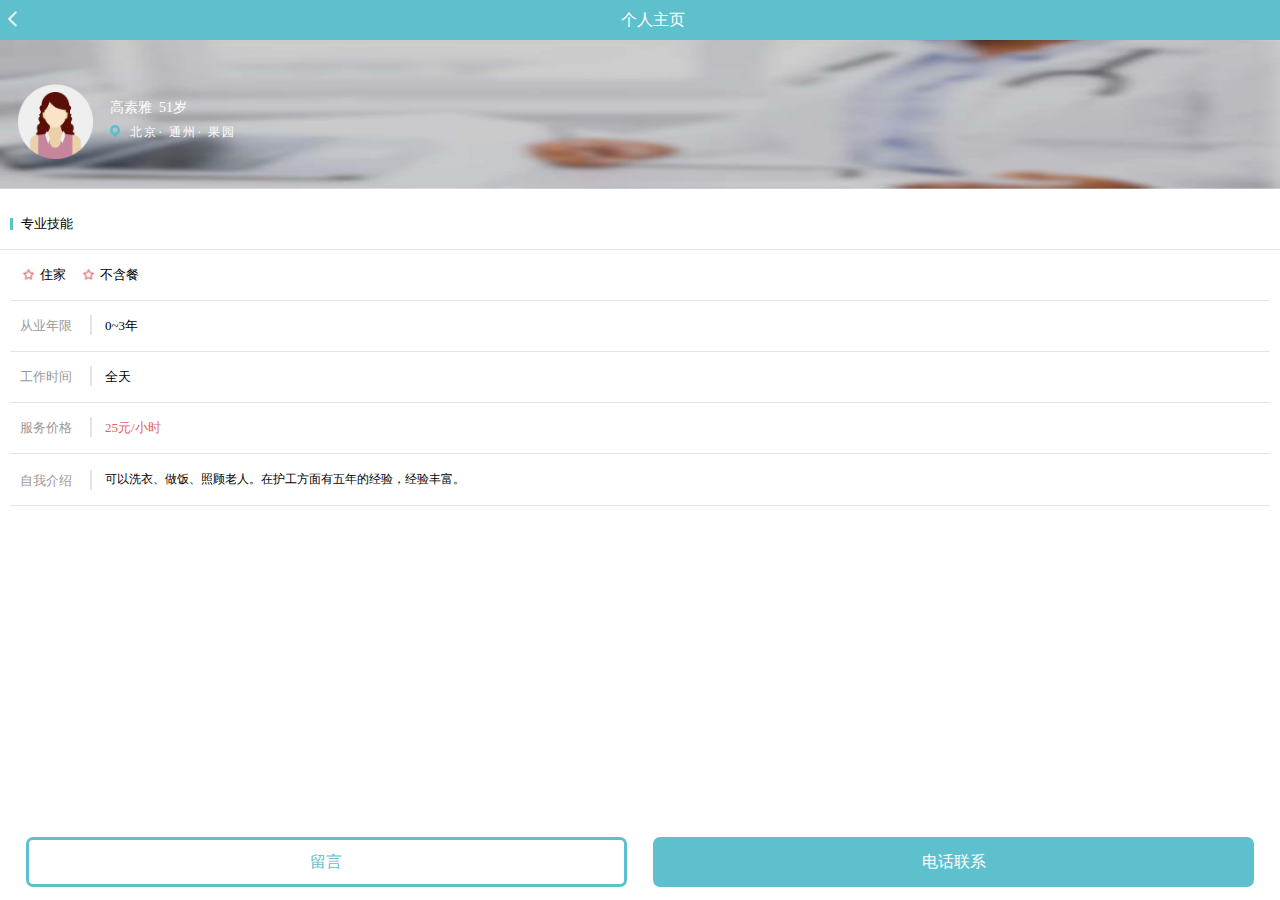
<file: index.html>
<!DOCTYPE html>
<html lang="en">
<head>
	<meta charset="UTF-8">
	<title>护工信息页面</title>
	<link rel="stylesheet" href="task5.css">
	<meta name="viewport" content="width=device-width, initial-scale=1.0, maximum-scale=1.0, user-scalable=0">	
</head>
<body>
	<header>
	  <img class="img_1" src="task5_3.png" alt="返回">
	  <span class="text_1">个人主页</span>
	</header>
	<main class="main">
	  <div class="box_1">
	    <img class="img_2" src="task5_1.jpg" alt="背景图">
	    <img class="img_3" src="task5_4.png" alt="人物头像">
	    <div class="box_2">
	      <span class="text_2">高素雅</span><span class="text_3">51岁</span>
	    </div>
	    <div class=box_3>
	      <img class="img_4" src="task5_5.png" alt="坐标标">
	      <span>北京</span>·
	      <span>通州</span>·
	      <span>果园</span>
	    </div>
	  </div>
	  <div>
	    <div class="box_4">
	      <div class="photo_1"></div>
	      <span>专业技能</span>
	    </div>
	    <div class="box_5">
	      <img class="img_5" src="task5_6.jpg" alt="五角星标记">
	      <span>住家</span>
	      <img class="img_6" src="task5_6.jpg" alt="五角星标记">
	      <span>不含餐</span>
	    </div>
	    <div class="box_6">
	      <span class="text_4">从业年限</span>
	      <div class="photo_2"></div>
	      <span>0~3年</span>
        </div>
        <div class="box_7">
	      <span class="text_4">工作时间</span>
	      <div class="photo_2"></div>
	      <span>全天</span>
        </div>
        <div class="box_6">
	      <span class="text_4">服务价格</span>
	      <div class="photo_2"></div>
	      <span class="text_5">25元/小时</span>
        </div>
        <div class="box_8">
          <div class="box_8-1">
	        <div class="text_6">自我介绍</div>
	        <div class="photo_3"></div>
	      </div>
	      <div class="box_8-2">
	        <span class="text_7">可以洗衣、做饭、照顾老人。在护工方面有五年的经验，经验丰富。</span>
	      </div>
        </div>
	  </div>
	</main>
	<footer>
      <button class="submit_1">留言</button>
      <button class="submit_2">电话联系</button>
	</footer>
</body>
</html>
</file>
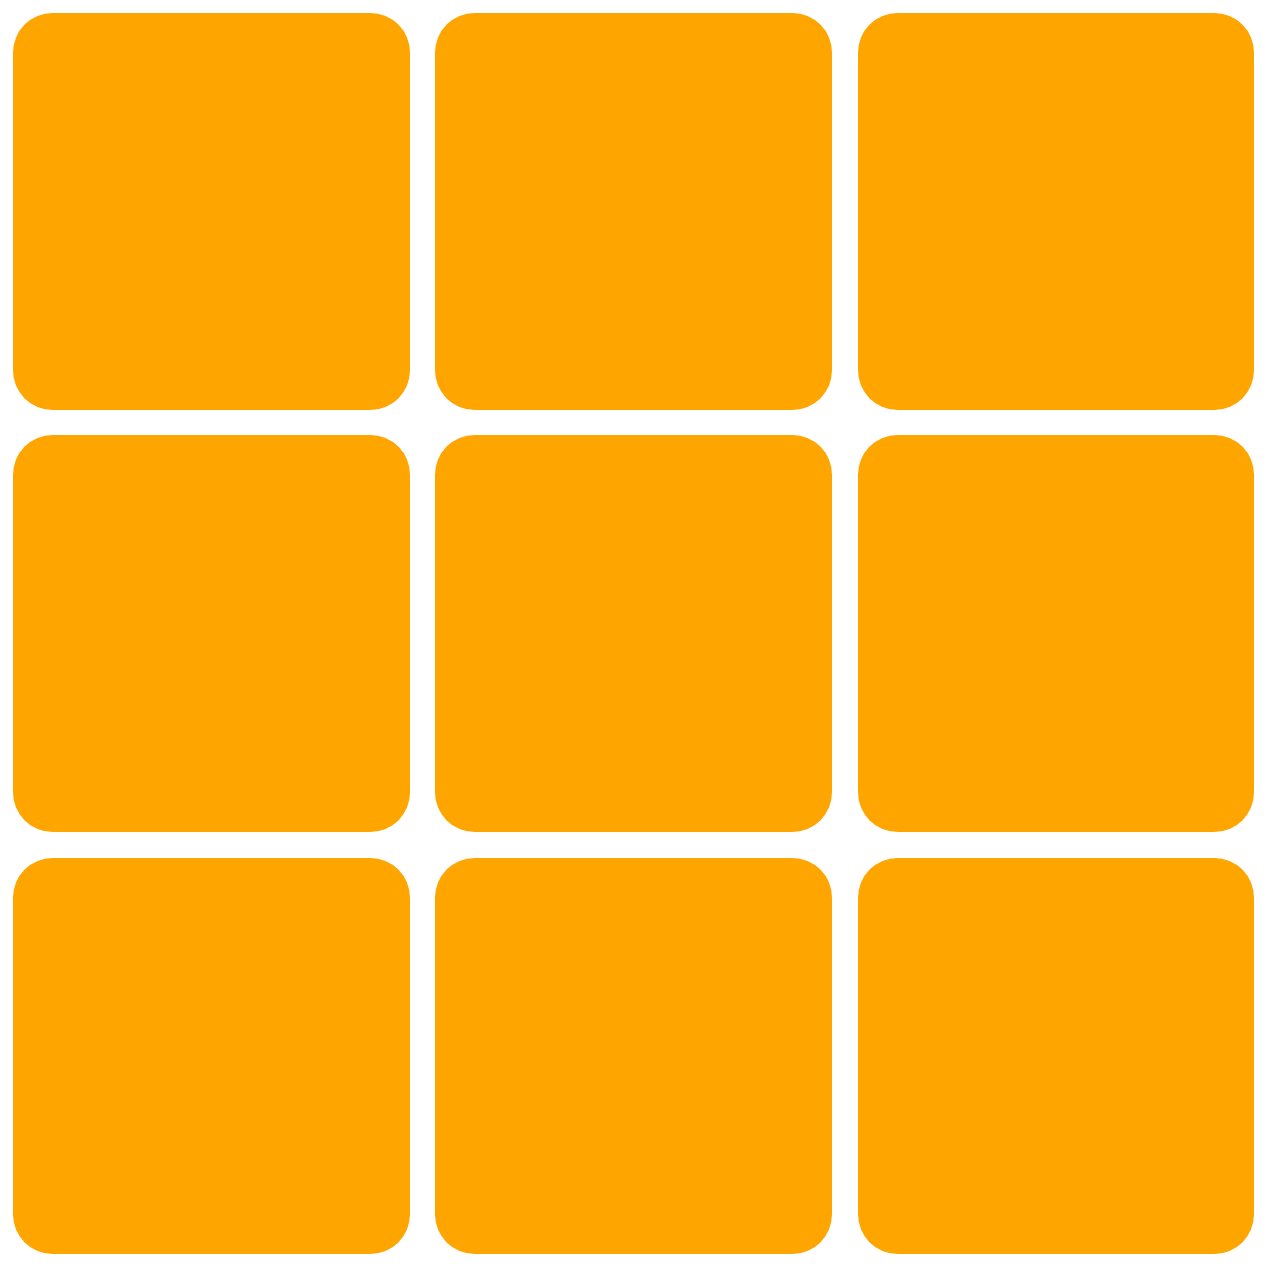
<file: 001html.html>
<!DOCTYPE html>
<html lang="en">
<head>
    <meta charset="UTF-8">
    <title>九宫格</title>
    <link rel="stylesheet" href="001css.css">
</head>
<body>
    <div>
       <div class="demo1"></div>
       <div class="demo2"></div>
       <div class="demo3"></div>
       <div class="demo4"></div>
       <div class="demo5"></div>
       <div class="demo6"></div>
       <div class="demo7"></div>
       <div class="demo8"></div>
       <div class="demo9"></div>
    </div>
</body>
</html>
</file>
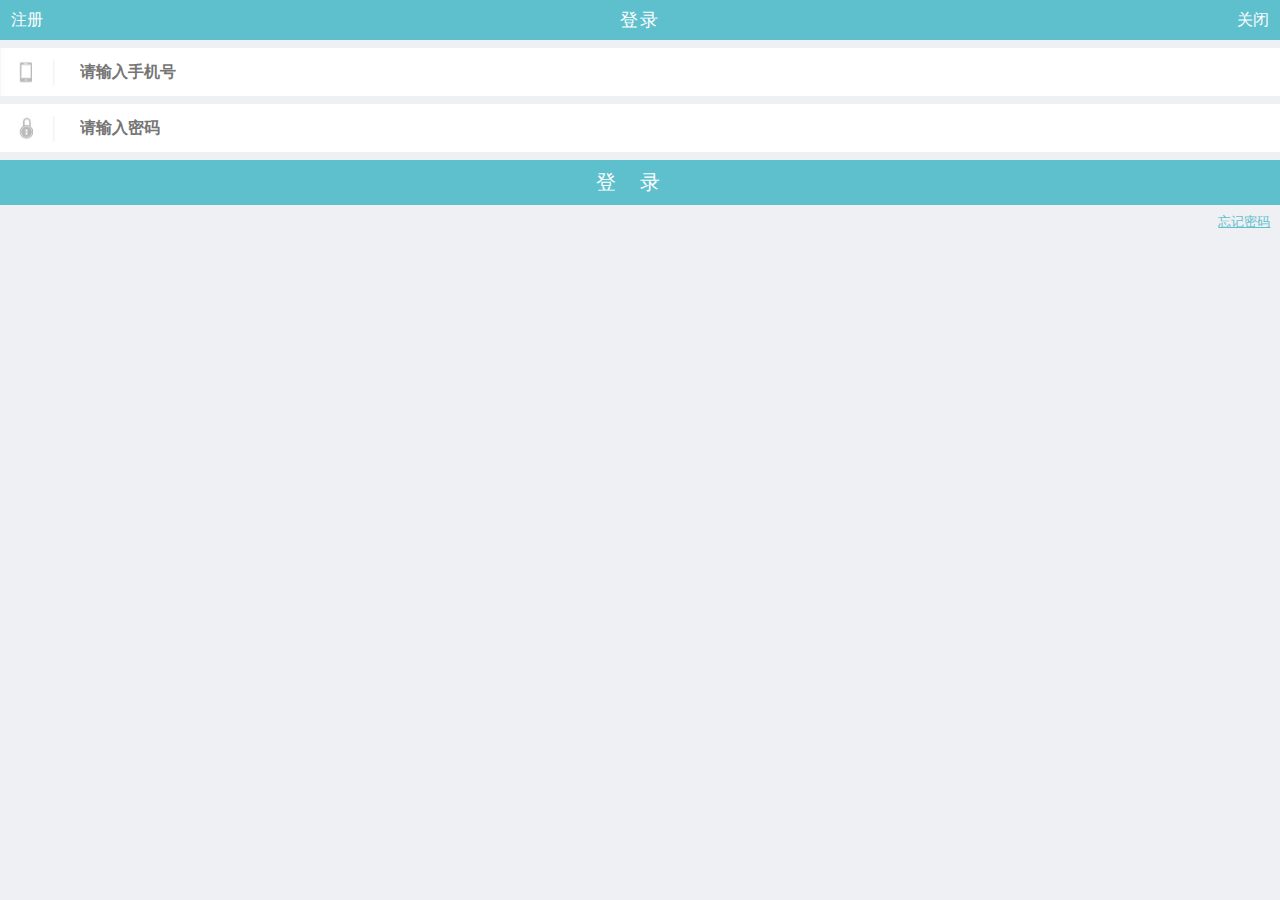
<file: signIn.html>
<!DOCTYPE html>
<html lang="en">
<head>
	<meta charset="UTF-8">
	<meta name="viewport" content="width=device-width, initial-scale=1.0, maximum-scale=1.0, user-scalable=0">
	<title>登录界面</title>
	<link rel="stylesheet" href="signIn.css">
</head>
<body>    
	<header>
	    <span class="register">注册</span>
	    <span class="signin_1">登录</span>
	    <span class="close">关闭</span>
	</header>
	<main>
	  <form action="">
	    <div class="box_1">
	      <img src="signin1.jpg" alt="手机号">
	      <input type="text" placeholder="请输入手机号" class="input_1" >
	    </div>
	    <div class="box_2">
	      <img src="signin2.jpg" alt="密码">
	      <input type="password" placeholder="请输入密码" class="input_2" >
	    </div>
	    <button class="signin_2">登录</button>
	  </form>	
	</main>
	<footer>
      <a href="">忘记密码</a>
	</footer>
</body>
</html>
</file>
<file: task5.css>
*{
	margin:0;
	padding:0;
}
html,body{
	font-size:10px;
	font-weight:500;
}
body{
	overflow-x:hidden;
}
header,main,footer{
	display:block;
}
header{
	position:fixed;
	z-index:1;
	height:4rem;
	width:100vw;
	background:rgb(95,192,205);
	text-align:center;
    line-height:4rem;
	font-size:1.6rem;
	color:#fff;
}
.img_1{
	height:4rem;
	float:left;
}
main{
	-webkit-overflow-scrolling:touch;
	position:absolute;
	top:3.9rem;
	overflow-y:auto;
	height:48rem;
}
.box_1{
	height:16rem;
	position:relative;
}
.img_2{
	height:15rem;
	width:100vw;
}
.img_3{
	position:absolute;
	top:4.5rem;
	left:1.8rem;
	height:7.5rem;
	width:7.5rem;
}
.box_2{
	position:absolute;
	top:6rem;
	left:11rem;
	font-size:1.4rem;
	color:#fff;
}
.text_2{
	margin-right:0.7rem;
}
.box_3{
	position:absolute;
	color:#fff;
	top:8.5rem;
	left:11rem;
	font-size:1.2rem;
	font-weight:2rem;
	letter-spacing:0.2rem;
}
.img_4{
	height:1.3rem;
	margin-bottom:-0.2rem;
	margin-right:0.5rem;
}
.box_4{
	border-style:solid;
	border-width: 0 0 .1rem 0;
    border-color:rgb(225,229,231);
}
.box_4,.box_5,.box_6,.box_7{
	height:5rem;
	line-height:5rem;
	font-size:1.3rem;
}
.photo_1{
	display:inline-block;
	width:.3rem;
	height:1.2rem;
	background:rgb(95,192,205);
	margin:1rem .5rem -.2rem 1rem;
}
.img_5{
	height:2rem;
	margin: 0 0 -.6rem 2rem;
}
.img_6{
	height:2rem;
	margin: 0 0 -.6rem 1rem;
}
.box_6{
    border-style:solid;
	border-width: .1rem 0;
	border-color:rgb(225,229,231) #fff;
	margin: 0 1rem 0 1rem;
}
.text_4{
	font-size:1.3rem;
	margin:0 1rem;
	color:rgb(153,153,153);
}
.photo_2,.photo_3{
	display:inline-block;
	width:.15rem;
	height:2rem;
	background:rgb(225,229,231);
	margin:1rem 1rem -0.5rem .5rem;
}
.box_7{
	margin: 0 1rem;
}
.text_5{
	color:rgb(226,97,99);
}
.box_8{	
	position:relative;
    border-style:solid;
	border-width: 0 0 .1rem ;
	border-color:rgb(225,229,231) #fff;
	margin:0 1rem 2rem 1rem;
	height:auto;
}
.box_8-1{
	position:absolute;
	top:50%;
	transform: translateY(-50%);
	left:;
	display:inline-block;
	height:5rem;
    width:9.5rem;
    font-size:1.3rem;
    color:rgb(153,153,153);  
}
.text_6{
	display:inline-block;
	margin:1rem;
}
.photo_3{
	margin:0 0 -0.5rem 0.5rem;
}
.box_8-2{
    line-height:2rem;
    margin:1.5rem 0 1.5rem 9.5rem;
}
.text_7{
	font-size:1.2rem;
}
footer{
	position:fixed;
	bottom:0;
	background:#fff;
	width:100vw;
	height:7.5rem;

}
.submit_1,.submit_2{
	display:inline-block;
    width:47%;   
    height:5rem;
    font-size:1.6rem;
    border:.4rem;
    border:solid;
	border-radius:0.7rem;
}
.submit_1{
	float:left;
	background:#fff;
	color:rgb(95,192,205);	
	border-color:rgb(95,192,205);
	margin:1.2rem 0 1.2rem 2%;
}
.submit_2{
	float:right;
	background:rgb(95,192,205);
	color:#fff;
	border-color:rgb(95,192,205);
	margin:1.2rem 2%;
}
</file>
<file: 001css.css>
*{
        margin:0;
        padding:0;
    }
    body{
     height:auto;
     width:auto;
    }
    [class]{
        background:orange;
        float:left;
        padding-bottom:31%;
        padding-left:31%;
        margin:1%;
        border-radius:10%;
    }
</file>
<file: signIn.css>
*{
	margin:0;
	padding:0;
	border:0;
}
html,body{
	background:rgb(239,240,244);
	height:auto;
	width:auto;
	font-size:16px;
}
header{
	position:fixed;
	z-index:1;
	height:2.5rem;
	font-size:1.2rem;
}
.signin_2,header{
	background:rgb(95,192,205);
	color:white;
	width:100vw;
	text-align:center;
}
span{
    line-height:2.5rem;
}
.register{
    position:absolute;
    left:0.7rem;
    font-size:1rem;
}
.signin_1{
	letter-spacing:0.15rem;
	font-size:1.11rem;
}
.close{
	position:absolute;
	right:0.7rem;
	font-size:1rem;
}
form{
	padding-top:2.5rem;
}
.box_1,.box_2{
	display:flex;
	flex-direction:row;
	margin:0.5rem 0;
	width:100vw;
	background:#fff;
}
img{
	margin:0 1rem 0 0;
	height:3rem;
	width:4rem;

}
.input_1,.input_2{
    border:none;
	height:3rem;
	width:20rem;
	font-weight:600;
	font-size:1rem;
	outline-color:#fff;
}
.signin_2{
    height:2.8rem;
    font-size:1.22rem;
    letter-spacing:1.5rem;
}
a{
    float:right;
	color:rgb(95,192,205);
	margin:0.6rem;
	font-size:0.8rem;
}
</file>
